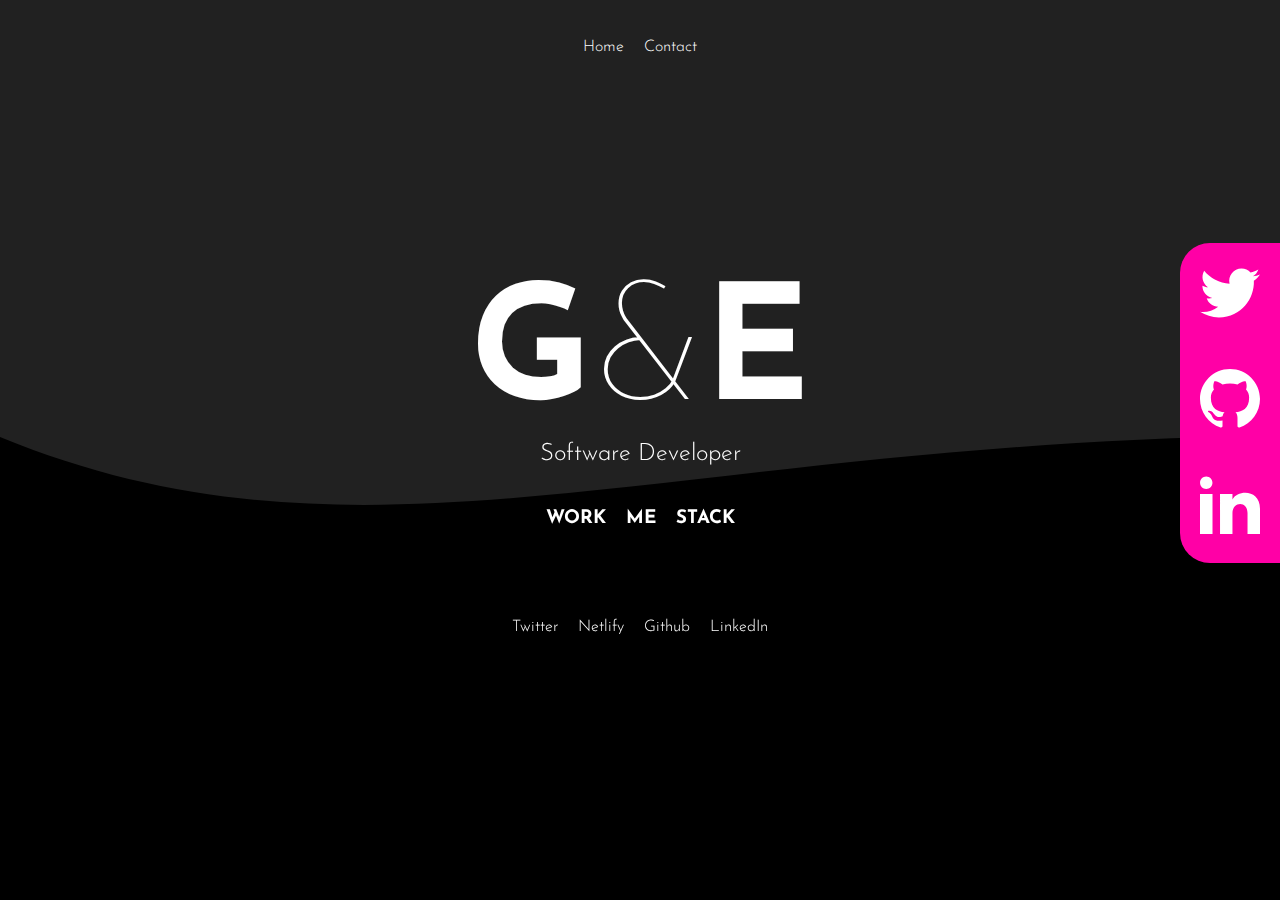
<file: index.html>
<!DOCTYPE html>
<html lang="en">
<head>
    <meta charset="UTF-8">
    <meta http-equiv="X-UA-Compatible" content="IE=edge">
    <meta name="viewport" content="width=device-width, initial-scale=1.0">
    <title>Ghaidaa Juabil</title>

    <link rel="stylesheet" href="./src/style.css">
</head>
<body>
    <svg version="1.1" class="wave"
    xlmns="http://www.w3.org/200/svg">
   <path
           d="
           M0 67
           C 273,183
             822, -40
             1920,106
           V 600
           H 0
           V 67
           Z
           ">
       <animate
               repeatCount="indefinite"
               attributeName="d"
               dur="60s"
               attributeType="XML"
               values="
                   M0 77
                   C 473, 283
                     822, -40
                     1920, 116
                     V 600
                     H 0
                     V 300
                     Z;
                     M0 77
                     C 473, -40
                     1222, 283
                     1920, 136
                     V 600
                     H 0
                     V 300
                     Z;
                     M0 77
                     C 973, 260
                     1722, -53
                     1920, 120
                     V 600
                     H 0
                     V 300
                     Z;
                     M0 77
                     C 473, 283
                     822, -40
                     1920, 116
                     V 600
                     H 0
                     V 300
                     Z">
       </animate>
   </path>
</svg>
    <header>
        <ul>
        <li>Home</li>
        <li>Contact</li>

        </ul>
    </header>

    <section class="hero-section">
<h1>G<span class="light-text">&</span>E</h1>
<div class="socials">
    <div class="social">
        <a href="https://twitter.com/Ghaidaa38238431">
            <svg xmlns="http://www.w3.org/2000/svg" viewBox="-8 -8 40 40"><path d="M24 4.557c-.883.392-1.832.656-2.828.775 1.017-.609 1.798-1.574 2.165-2.724-.951.564-2.005.974-3.127 1.195-.897-.957-2.178-1.555-3.594-1.555-3.179 0-5.515 2.966-4.797 6.045-4.091-.205-7.719-2.165-10.148-5.144-1.29 2.213-.669 5.108 1.523 6.574-.806-.026-1.566-.247-2.229-.616-.054 2.281 1.581 4.415 3.949 4.89-.693.188-1.452.232-2.224.084.626 1.956 2.444 3.379 4.6 3.419-2.07 1.623-4.678 2.348-7.29 2.04 2.179 1.397 4.768 2.212 7.548 2.212 9.142 0 14.307-7.721 13.995-14.646.962-.695 1.797-1.562 2.457-2.549z"/></svg>
        </a>
    </div>
    <div class="social">
        <a href="https://github.com/GhaidaaAl-Ezzi">
            <svg xmlns="http://www.w3.org/2000/svg" viewBox="-8 -8 40 40"><path d="M12 0c-6.626 0-12 5.373-12 12 0 5.302 3.438 9.8 8.207 11.387.599.111.793-.261.793-.577v-2.234c-3.338.726-4.033-1.416-4.033-1.416-.546-1.387-1.333-1.756-1.333-1.756-1.089-.745.083-.729.083-.729 1.205.084 1.839 1.237 1.839 1.237 1.07 1.834 2.807 1.304 3.492.997.107-.775.418-1.305.762-1.604-2.665-.305-5.467-1.334-5.467-5.931 0-1.311.469-2.381 1.236-3.221-.124-.303-.535-1.524.117-3.176 0 0 1.008-.322 3.301 1.23.957-.266 1.983-.399 3.003-.404 1.02.005 2.047.138 3.006.404 2.291-1.552 3.297-1.23 3.297-1.23.653 1.653.242 2.874.118 3.176.77.84 1.235 1.911 1.235 3.221 0 4.609-2.807 5.624-5.479 5.921.43.372.823 1.102.823 2.222v3.293c0 .319.192.694.801.576 4.765-1.589 8.199-6.086 8.199-11.386 0-6.627-5.373-12-12-12z"/></svg>
        </a>
    </div>
    <div class="social">
        <a href="https://www.linkedin.com/in/ghaidaa-al-ezzi-bb263618b/">

            <svg xmlns="http://www.w3.org/2000/svg" viewBox="-8 -8 40 40"><path d="M4.98 3.5c0 1.381-1.11 2.5-2.48 2.5s-2.48-1.119-2.48-2.5c0-1.38 1.11-2.5 2.48-2.5s2.48 1.12 2.48 2.5zm.02 4.5h-5v16h5v-16zm7.982 0h-4.968v16h4.969v-8.399c0-4.67 6.029-5.052 6.029 0v8.399h4.988v-10.131c0-7.88-8.922-7.593-11.018-3.714v-2.155z"/></svg>
        </a>
    </div>
</div>
    </section>


    <footer>
        <h2>Software Developer</h2>
        <div class="options">
            <a href="src/pages/work.html"><h3>WORK</h3></a>
            <a href="src/pages/about.html"><h3>ME</h3></a>
            <a href="src/pages/stack.html"><h3>STACK</h3></a>
        </div>

        <ul>
            <a href="https://twitter.com/Ghaidaa38238431">
                <li>Twitter</li>
            </a>
            <a href="https://app.netlify.com/teams/ghaidaaal-ezzi/overview">
                <li>Netlify</li>
            </a>
            <a href="https://github.com/GhaidaaAl-Ezzi">
                <li>Github</li>
            </a>
            <a href="https://www.linkedin.com/in/ghaidaa-al-ezzi-bb263618b/">
                <li>LinkedIn</li>
            </a>
        </ul>
    </footer>
</body>
</html>
</file>
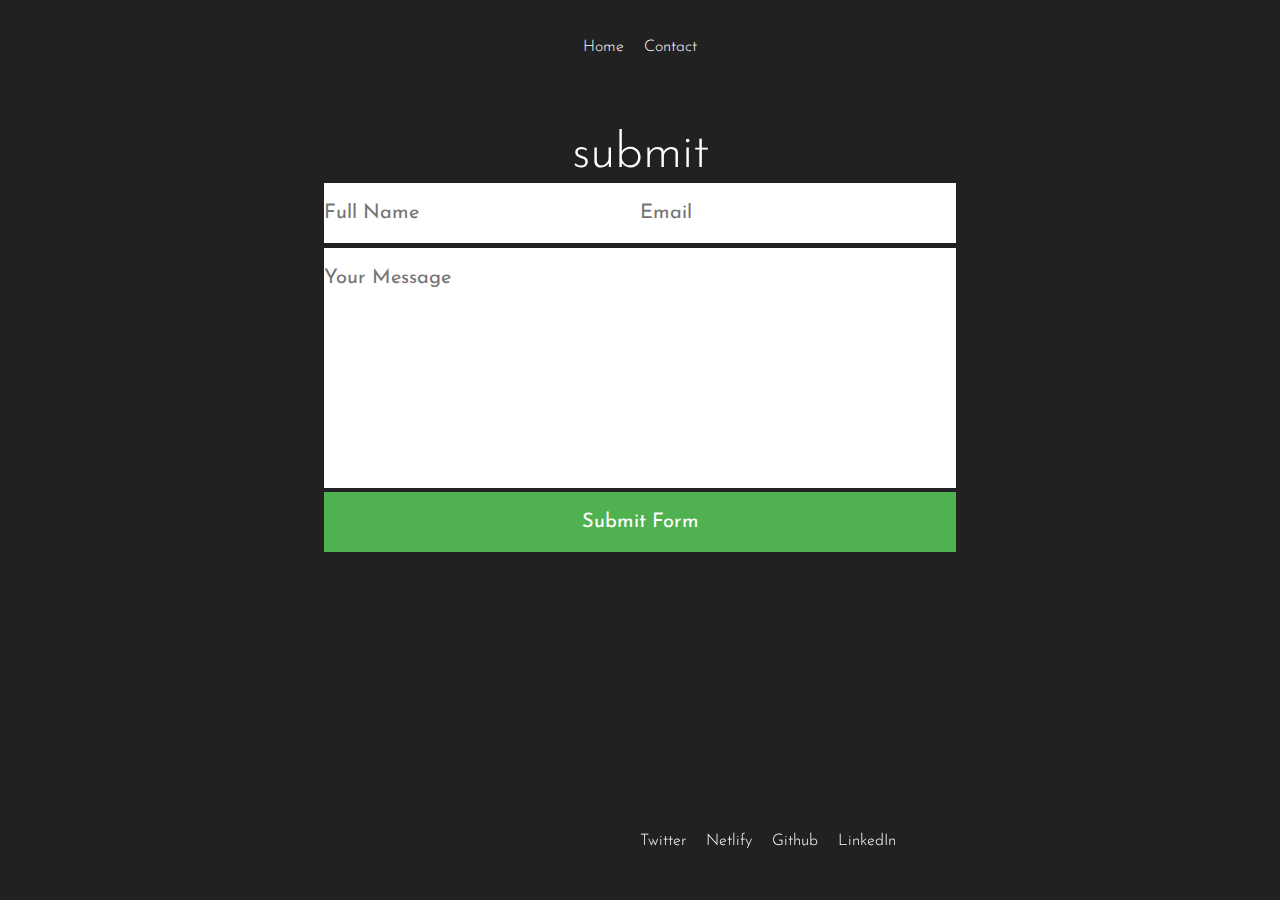
<file: src/pages/contact.html>
<!DOCTYPE html>
<html lang="en">
<head>
    <meta charset="UTF-8">
    <meta name="viewport" content="width=device-width, initial-scale=1">
    <title>Contact Ghaidaa</title>
    <link rel="stylesheet" href="..\style.css">
</head>
<body>

    <header>
        <ul>
            <a href="../../index.html"><li>Home</li></a>
            <a href="contact.html"><li>Contact</li></a>
        </ul>
    </header>

    <section>
        <div class="form-submit">
            <h2 class="subtitle">submit</h2>
            <form action="https://formsubmit.co/ghaidaaalezzi@gmail.com" method="POST">
                <input type="hidden" name="_captcha" value="false">
                <div class="form-row">
                    <input name="name" class="form-control" placeholder="Full Name" required>
                    <input name="email" class="form-control" placeholder="Email" required>
                </div>
                <textarea placeholder="Your Message" name="message" rows="10" required></textarea>
                <button type="submit">Submit Form</button>
            </form>
        </div>

    </section>


    <footer class="sub-pages-footer">
        <ul>
            <a href="https://twitter.com/Ghaidaa38238431">
                <li>Twitter</li>
            </a>
            <a href="https://app.netlify.com/teams/ghaidaaal-ezzi/overview">
                <li>Netlify</li>
            </a>
            <a href="https://github.com/GhaidaaAl-Ezzi">
                <li>Github</li>
            </a>
            <a href="https://www.linkedin.com/in/ghaidaa-al-ezzi-bb263618b/">
                <li>LinkedIn</li>
            </a>
        </ul>
    </footer>

</body>
</html>
</file>
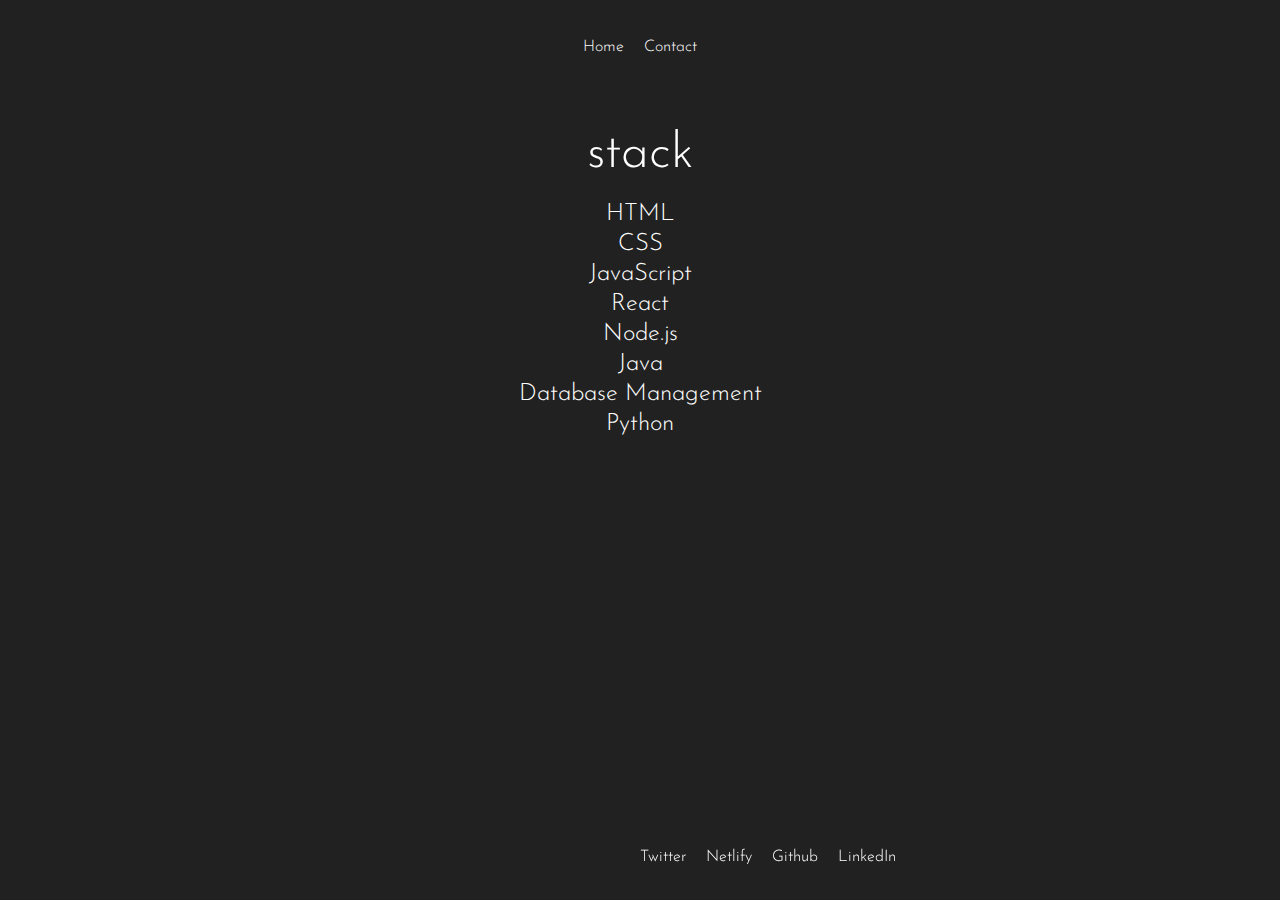
<file: src/pages/stack.html>
<!DOCTYPE html>
<html lang="en">
<head>
    <meta charset="UTF-8">
    <meta name="viewport" content="width=device-width, initial-scale=1">
    <title>Stack</title>
    <link rel="stylesheet"  href="..\style.css">
</head>
<body>
<header>
    <ul>
        <a href="../../index.html"><li>Home</li></a>
        <a href="contact.html"><li>Contact</li></a>
    </ul>
</header>

<section>
    <h2 class="subtitle">stack</h2>
    <br/>
    <h2>HTML</h2>
    <h2>CSS</h2>
    <h2>JavaScript</h2>
    <h2>React</h2>
    <h2>Node.js</h2>
    <h2>Java</h2>
    <h2>Database Management</h2>
    <h2>Python</h2>
</section>

<footer class="sub-pages-footer">
    <ul>
        <footer class="sub-pages-footer">
            <ul>
                <a href="https://twitter.com/Ghaidaa38238431">
                    <li>Twitter</li>
                </a>
                <a href="https://app.netlify.com/teams/ghaidaaal-ezzi/overview">
                    <li>Netlify</li>
                </a>
                <a href="https://github.com/GhaidaaAl-Ezzi">
                    <li>Github</li>
                </a>
                <a href="https://www.linkedin.com/in/ghaidaa-al-ezzi-bb263618b/">
                    <li>LinkedIn</li>
                </a>
            </ul>
        </footer>
    </ul>
</footer>

</body>
</html>
</file>
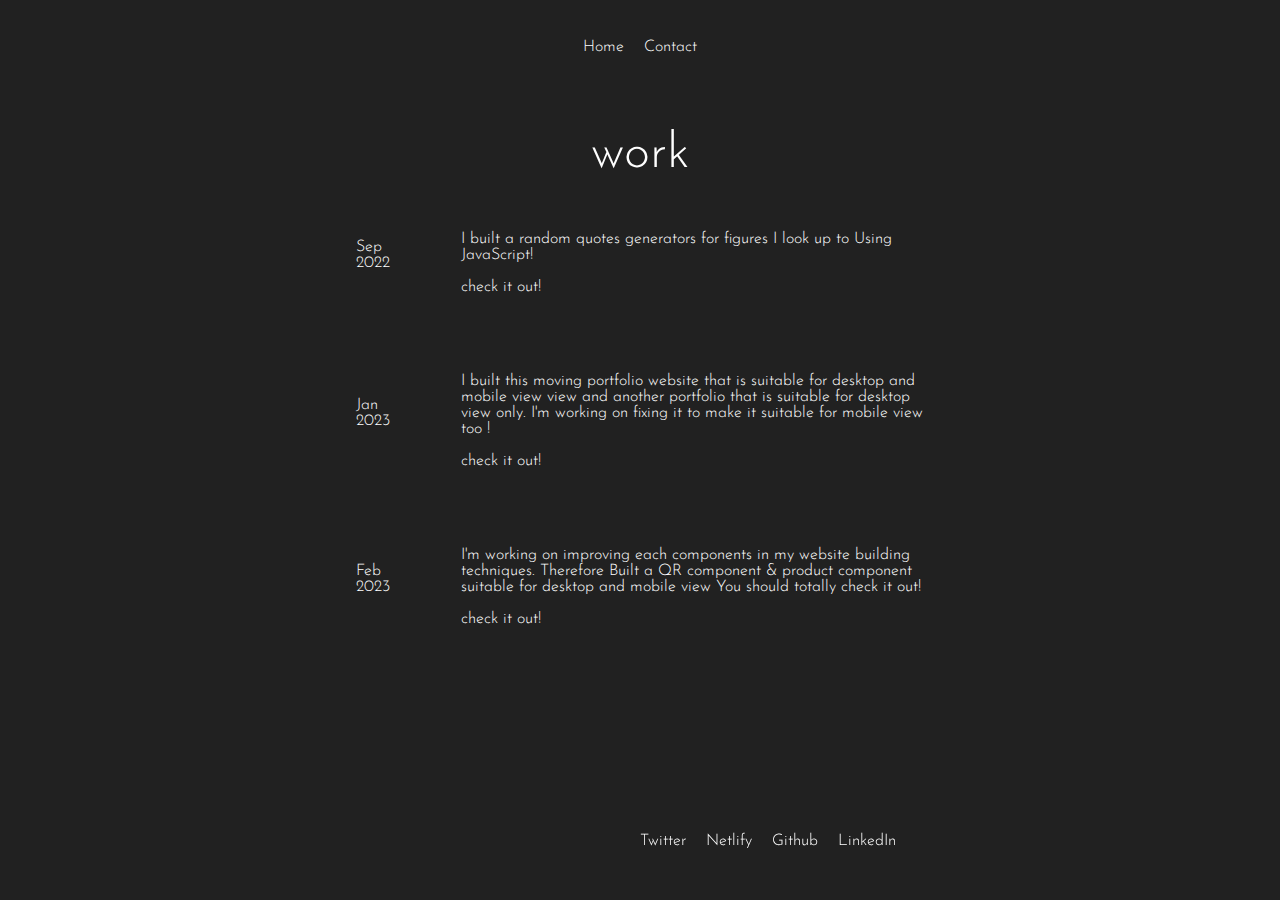
<file: src/pages/work.html>
<!DOCTYPE html>
<html lang="en">
<head>
    <meta charset="UTF-8">
    <meta name="viewport" content="width=device-width, initial-scale=1">
    <title>Ghaidaa's Work</title>
  <link rel="stylesheet" href="..\style.css">
</head>
<body>
  <header>
    <ul>
      <a href="../../index.html"><li>Home</li></a>
      <a href="contact.html"><li>Contact</li></a>
    </ul>
  </header>

  <section>
    <h2 class="subtitle">work</h2>
    <table class="work-details">
      <tr>
        <td> Sep 2022</td>
        <td>
          <p>I built a random quotes generators for figures I look up to Using JavaScript!</p>
          <a href="randomquotegenerator46.netlify.app">check it out!</a>
        </td>
      </tr>
      <tr>
        <td>Jan 2023</td>
        <td>
          <p>I built this moving portfolio website that is suitable for desktop and mobile view view and another portfolio that is suitable for desktop view only. 
            I'm working on fixing it to make it suitable for mobile view too !</p>
          <a href="https://wondrous-rabanadas-45cfba.netlify.app/">check it out!</a>
        </td>
      </tr>
      <tr>
        <td>Feb 2023</td>
        <td>
          <p>I'm working on improving each components in my website building techniques. Therefore Built a QR component & product component suitable for desktop and mobile view You should totally check it out!</p>
          <a href="https://capable-dragon-372def.netlify.app/">check it out!</a>
        </td>
      </tr>
    </table>
  </section>

  <footer class="sub-pages-footer">
    <ul>
      <a href="https://twitter.com/Ghaidaa38238431">
        <li>Twitter</li>
    </a>
    <a href="https://app.netlify.com/teams/ghaidaaal-ezzi/overview">
        <li>Netlify</li>
    </a>
    <a href="https://github.com/GhaidaaAl-Ezzi">
        <li>Github</li>
    </a>
    <a href="https://www.linkedin.com/in/ghaidaa-al-ezzi-bb263618b/">
        <li>LinkedIn</li>
    </a>

    </ul>
  </footer>
</body>
</html>
</file>
<file: src/style.css>
@import url('https://fonts.googleapis.com/css2?family=Josefin+Sans:wght@100;300;400;500;700&display=swap');

body {
    background-color: rgba(20, 20, 20, 0.947);
    color: rgb(255,255,255);
    font-family: 'Josefin Sans', sans-serif;
    font-weight: 300;
}

header {
    display: flex;
    justify-content: center;
}

header ul {
    display: flex;
    padding: 10px 10px 50px 10px;
}

li {
    list-style: none;
    margin: 5px 10px;
}

h1 {
    font-size: 160px;
    font-weight: 700;
    margin: 0;
}

h2 {
    margin: 3px;
    font-weight: 300;
    text-align: center;
}

h3 {
    margin: 0;
}

.subtitle {
    font-size: 50px;
}

section {
    display: flex;
    flex-direction: column;
    align-items: center;
}

.hero-section {
    margin-top: 17vh;
    text-align:center;
}

.light-text {
    font-weight: 100;
}

footer {
    position: relative;
    bottom: 0;
    left: 0;
    display: flex;
    flex-direction: column;
    align-items: center;

}

footer ul {
    display: flex;
    padding: 30px;
}

.options {
    display: flex;
}

.options a {
    margin: 40px 10px;
}

a {
    text-decoration: none;
    color: rgb(255,255,255);
}

.socials {
    width: 100px;
    height: 320px;
    background-color: rgb(255,0,166);
    border-radius: 30px 0 0 30px;
    position: fixed;
    right: 0;
    top: 27vh;
}

@media only screen and (max-width: 600px) {
.socials {
    display: none;
}
}

.social {
    width: 100%;
    height: 33%;
}

.wave {
    fill: rgb(0,0,0);
    width: 100vw;
    height: 60vh;
    position: fixed;
    bottom: 0;
    left: 0;
}

.social svg {
    fill: rgb(255,255,255);
}

a:hover {
    color: rgb(255,0,166);
}

/*work page*/

.work-details {
    width: 50%;
}

.work-details td {
    padding: 30px;
}

@media only screen and (max-width: 600px) {
    .work-details {
        width: 80%;
    }

    .work-details td {
        padding: 5px;
    }
}

/*about me*/

.about-me {
    width: 50%;
    text-align: center;
    display: flex;
    flex-direction: column;
    align-items: center;
}

.about-me img {
    height: 200px;
    border-radius: 50%;
    margin: 40px 10px 10px 10px;
}
.sub-pages-footer {
    position: fixed;
    left: 600px;
}


@media only screen and (max-width: 600px) {
    .sub-pages-footer {
        position: relative;
    }
}


/* contact page */
.form-submit {
    width: 50%;
}

.form-submit form {
    width: 100%;
}

.form-submit .form-row {
    display: flex;
    justify-content: space-between;
}

.form-row .form-control {
    width: 50%;
    border: none;
    font-size: 20px;
    padding: 5px;
    font-family: 'Josefin Sans', sans-serif;
    padding: 20px 0;
}

.form-row .form-control:focus,
.form-submit textarea:focus {
    outline: 0;
    background-color: yellow;
}

.form-submit textarea {
    font-family: 'Josefin Sans', sans-serif;
    width: 100%;
    border: none;
    padding: 0;
    resize: none;
    margin-top: 5px;
    font-size: 20px;
    padding: 20px 0;
}

form button {
    width: 100%;
    background-color: rgb(79,177,79);
    color: rgb(255,255,255);
    border: none;
    font-family: 'Josefin Sans', sans-serif;
    padding: 20px;
    font-size: 20px;
}

@media only screen and (max-width: 600px) {
    .form-submit {
        width: 80%;
    }

    .form-submit .form-row {
        display: flex;
        flex-direction: column;
    }

    .form-row .form-control {
        width: 100%;
        margin-top: 5px;
    }
}
</file>
